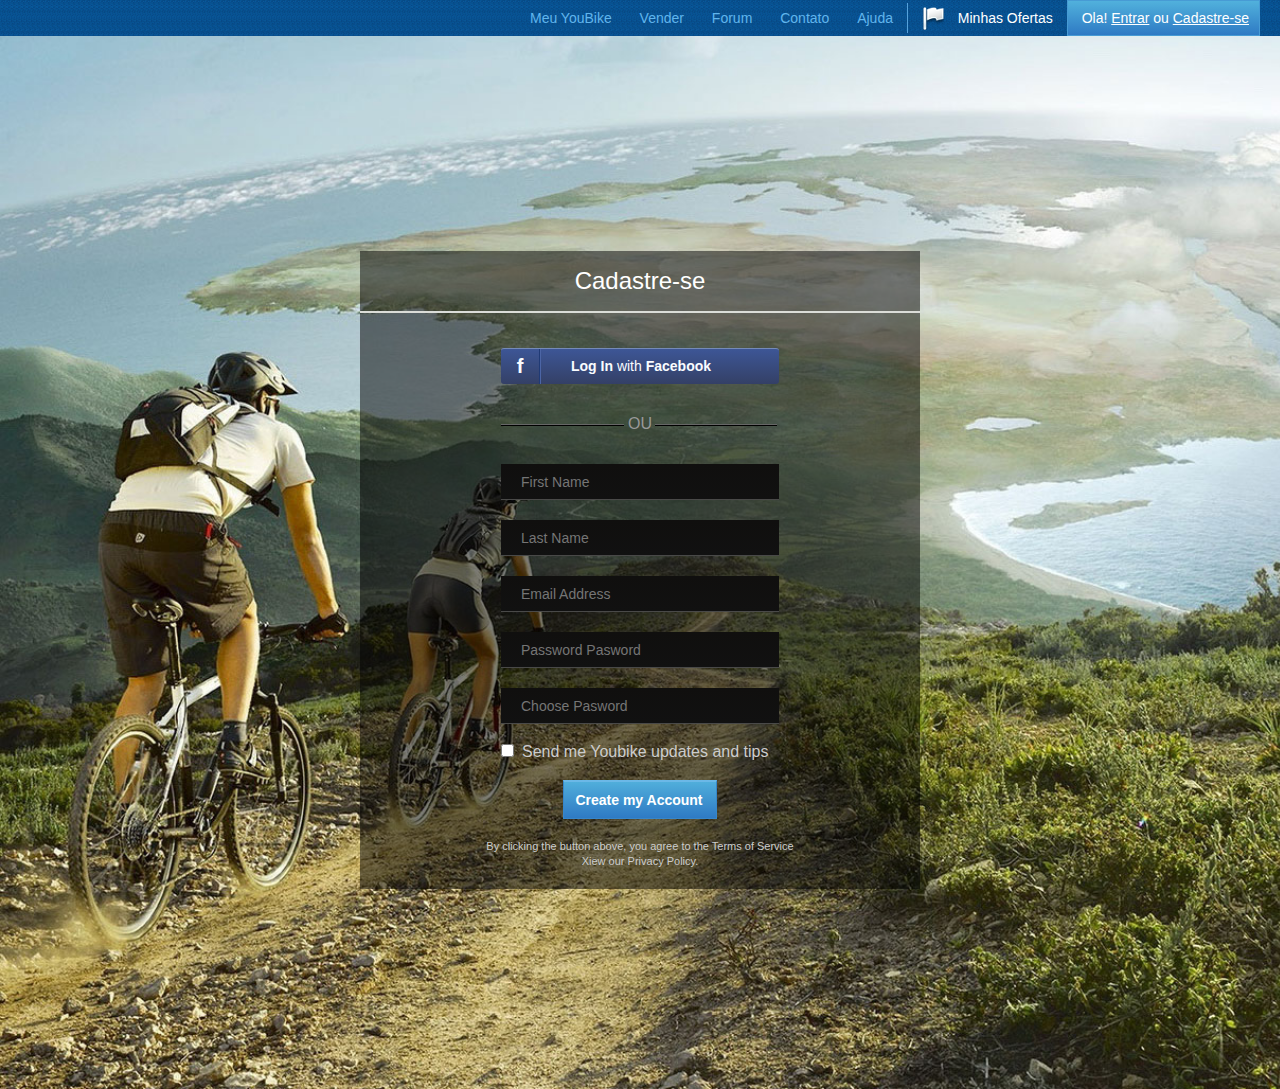
<file: index.html>
<!DOCTYPE html>
<html lang="en">
<head>
	<meta charset="UTF-8">
	<title>Project#5</title>
	<link rel="stylesheet" href="css/style.css">
</head>
<body>
<div class="page">
	<header class="header">
		<ul class="menu-top">
			<li class="menu-top_item"> <a href="*'#'" class="menu-top_link">Meu YouBike</a></li>
			<li class="menu-top_item"> <a href="*'#'" class="menu-top_link">Vender</a></li>
			<li class="menu-top_item"> <a href="*'#'" class="menu-top_link">Forum</a></li>
			<li class="menu-top_item"> <a href="*'#'" class="menu-top_link">Contato</a></li>
			<li class="menu-top_item"> <a href="*'#'" class="menu-top_link"> Ajuda</a></li>
			<li class="menu-top_item menu-top_item__lh"><a href="*'#'" class="menu-top_link menu-top_link__mod menu-top_link__pl">Minhas Ofertas</a></li>
			<li class="menu-top_item menu-top_item__mod">Ola! <a href="#" class="menu-top_textd">Entrar</a> ou <a href="#" class="menu-top_textd">Cadastre-se</a></li>
		</ul>
	</header>
	<div class="registration">
		<section class="registration_cadastre">
			<h1 class="registration_title">Cadastre-se</h1>
		</section>
		<div class="registration_conteiner">
				<a href="#" class="registration_login"><span class="registration_face registration_face__br "><b>f</b></span><span class="registration_face__bl"><b>Log In</b> with <b>Facebook</b></span></a>
				<div class="registration_forms registration_line">OU</div>
				<form action="#">
					<div class="registration_forms"><input type="text" name="Fname" class="registration_decore" placeholder="First Name" required=""></div>
					<div class="registration_forms"><input type="text" name="Lname" class="registration_decore" placeholder="Last Name" required=""></div>
					<div class="registration_forms"><input type="email" name="Email" class="registration_decore" placeholder="Email Address" required=""></div>
					<div class="registration_forms"><input type="password" name="Pass" class="registration_decore" placeholder="Password Pasword" required=""></div>
					<div class="registration_forms"><input type="password" name="Cpass" class="registration_decore" placeholder="Choose Pasword" required=""></div>
					<div class="registration_forms"><label><input type="checkbox" name="Send" class="registration_forms__mr">Send me Youbike updates and tips</label></div>
					<div class="conteiner_forms"><input type="submit" value="Create my Account" class="registration_btn"></div>
				</form>
		</div>	
		<footer class="registration_footer">By clicking the button above, you agree to the Terms of Service <br>
Xiew our Privacy Policy.</footer>
	</div> <!-- End registration -->
</div>
</body>
</html>
</file>
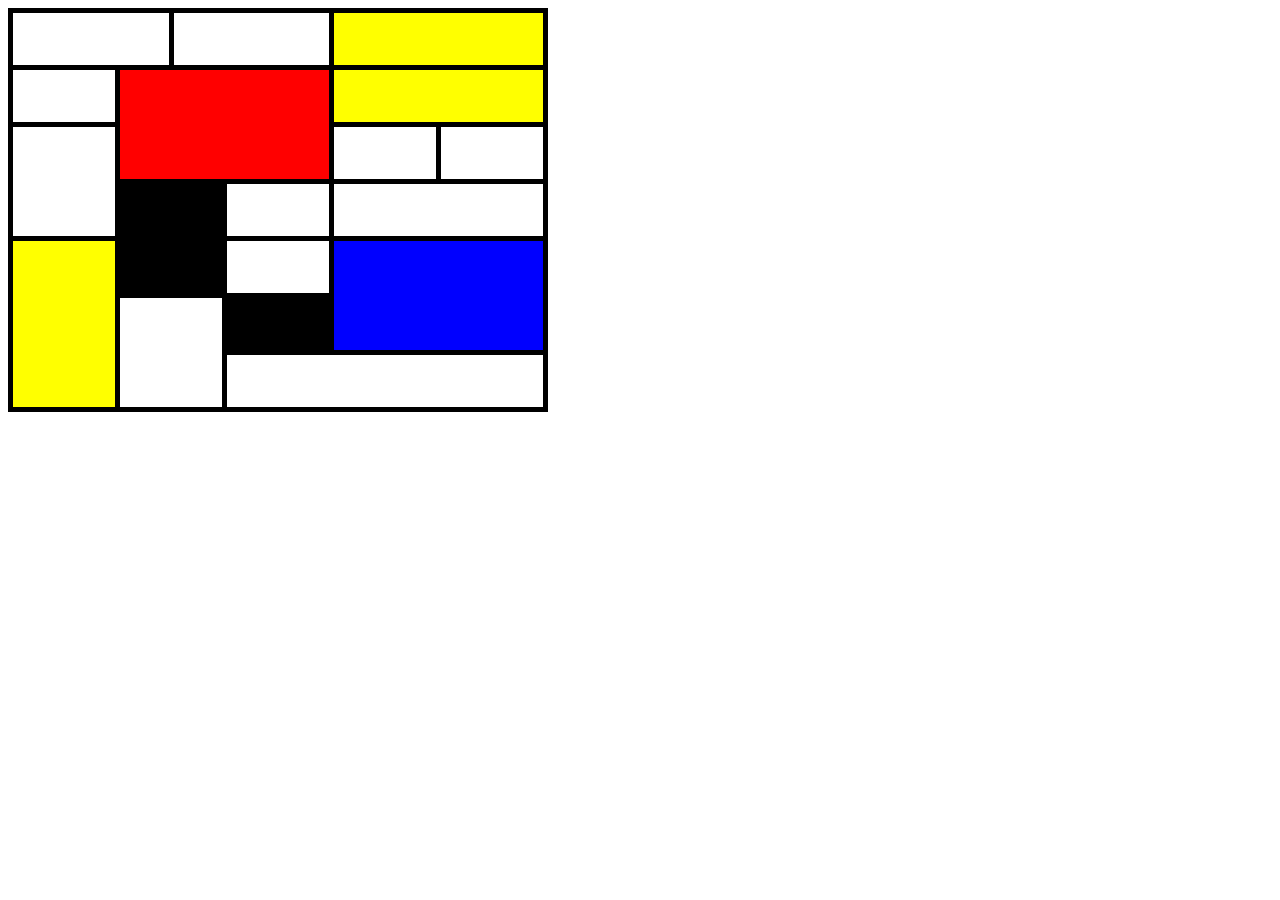
<file: project5-table/index.html>
<!DOCTYPE html>
<html lang="en">
<head>
	<meta charset="UTF-8">
	<title>Project#5-table</title>
	<link rel="stylesheet" href="style.css">
</head>
<body>
	
<table>
<tbody>
<tr>
    <td colspan="2"></td>
    <td colspan="5"></td>
    <td colspan="4" class="yyellow"></td>
  </tr>
  <tr>
    <td rowspan="3"></td>
    <td colspan="6" rowspan="6" class="rred"></td>
    <td colspan="4" rowspan="3" class="yyellow"></td>
  </tr>
  <tr>
  </tr>
  <tr>
  </tr>
  <tr>
    <td rowspan="4"></td>
    <td colspan="2" rowspan="3"></td>
    <td colspan="2" rowspan="3"></td>
  </tr>
  <tr>
  </tr>
  <tr>
  </tr>
  <tr>
    <td colspan="3" rowspan="2" class="bblack"></td>
    <td colspan="3"></td>
    <td colspan="4"></td>
  </tr>
  <tr>
    <td rowspan="3" class="yyellow"></td>
    <td colspan="3"></td>
    <td colspan="4" rowspan="2" class="bluee"></td>
  </tr>
  <tr>
    <td colspan="3" rowspan="2" ></td>
    <td colspan="3" class="bblack"></td>
  </tr>
  <tr>
    <td colspan="7"></td>
  </tr>
</tbody>
</table>
</body>
</html>
</file>
<file: css/style.css>
/* Welcome to Compass.
 * In this file you should write your main styles. (or centralize your imports)
 * Import this file using the following HTML or equivalent:
 * <link href="/stylesheets/screen.css" media="screen, projection" rel="stylesheet" type="text/css" /> */
@import url(menu-top.css);
@import url(registration.css);
html, body, div, span, applet, object, iframe,
h1, h2, h3, h4, h5, h6, p, blockquote, pre,
a, abbr, acronym, address, big, cite, code,
del, dfn, em, img, ins, kbd, q, s, samp,
small, strike, strong, sub, sup, tt, var,
b, u, i, center,
dl, dt, dd, ol, ul, li,
fieldset, form, label, legend,
table, caption, tbody, tfoot, thead, tr, th, td,
article, aside, canvas, details, embed,
figure, figcaption, footer, header, hgroup,
menu, nav, output, ruby, section, summary,
time, mark, audio, video {
  margin: 0;
  padding: 0;
  border: 0;
  font: inherit;
  font-size: 100%;
  vertical-align: baseline;
}

html {
  line-height: 1;
}

ol, ul {
  list-style: none;
}

table {
  border-collapse: collapse;
  border-spacing: 0;
}

caption, th, td {
  text-align: left;
  font-weight: normal;
  vertical-align: middle;
}

q, blockquote {
  quotes: none;
}
q:before, q:after, blockquote:before, blockquote:after {
  content: "";
  content: none;
}

a img {
  border: none;
}

article, aside, details, figcaption, figure, footer, header, hgroup, main, menu, nav, section, summary {
  display: block;
}

* {
  margin: 0;
  padding: 0;
}

body {
  background: url("../img/bgr.jpg");
  background-size: cover;
  font-family: Tahoma , sans-serif;
  font-size: 14px;
}

.header {
  padding-right: 20px;
  background: url("../img/header-bgr.jpg") repeat-x 0 0;
}
.header:after {
  display: block;
  content: '';
  clear: both;
}

b {
  font-weight: bold;
}
</file>
<file: project5-table/style.css>
table {
	display: table;
	border-collapse:collapse;
	table-layout:auto;
	empty-cells: show;
}
td{
	width: 100px;
	height: 50px;
	border: 5px solid black;
}
.rred{
	background-color: red;
}
.yyellow{
	background-color: yellow;
}
.bblack{
	background-color: #000;
}
.bluee{
	background-color: blue;
}
</file>
